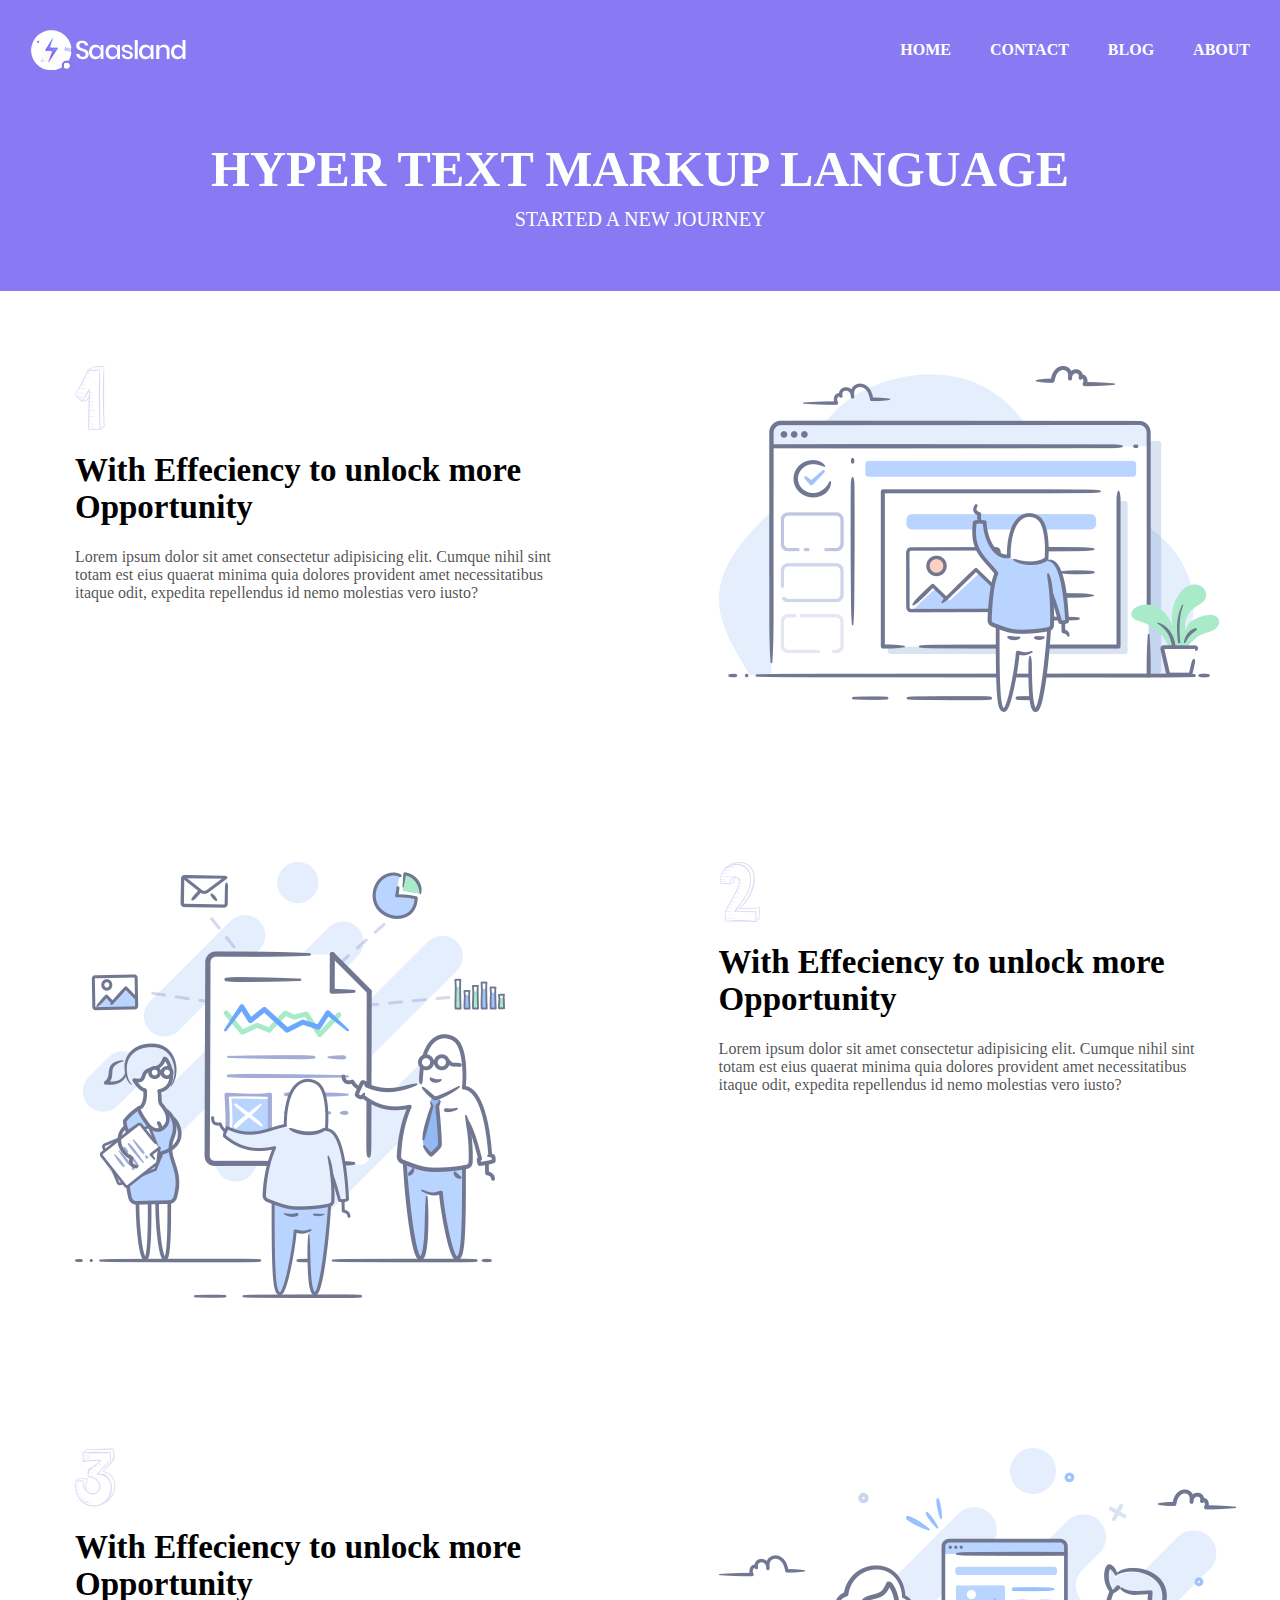
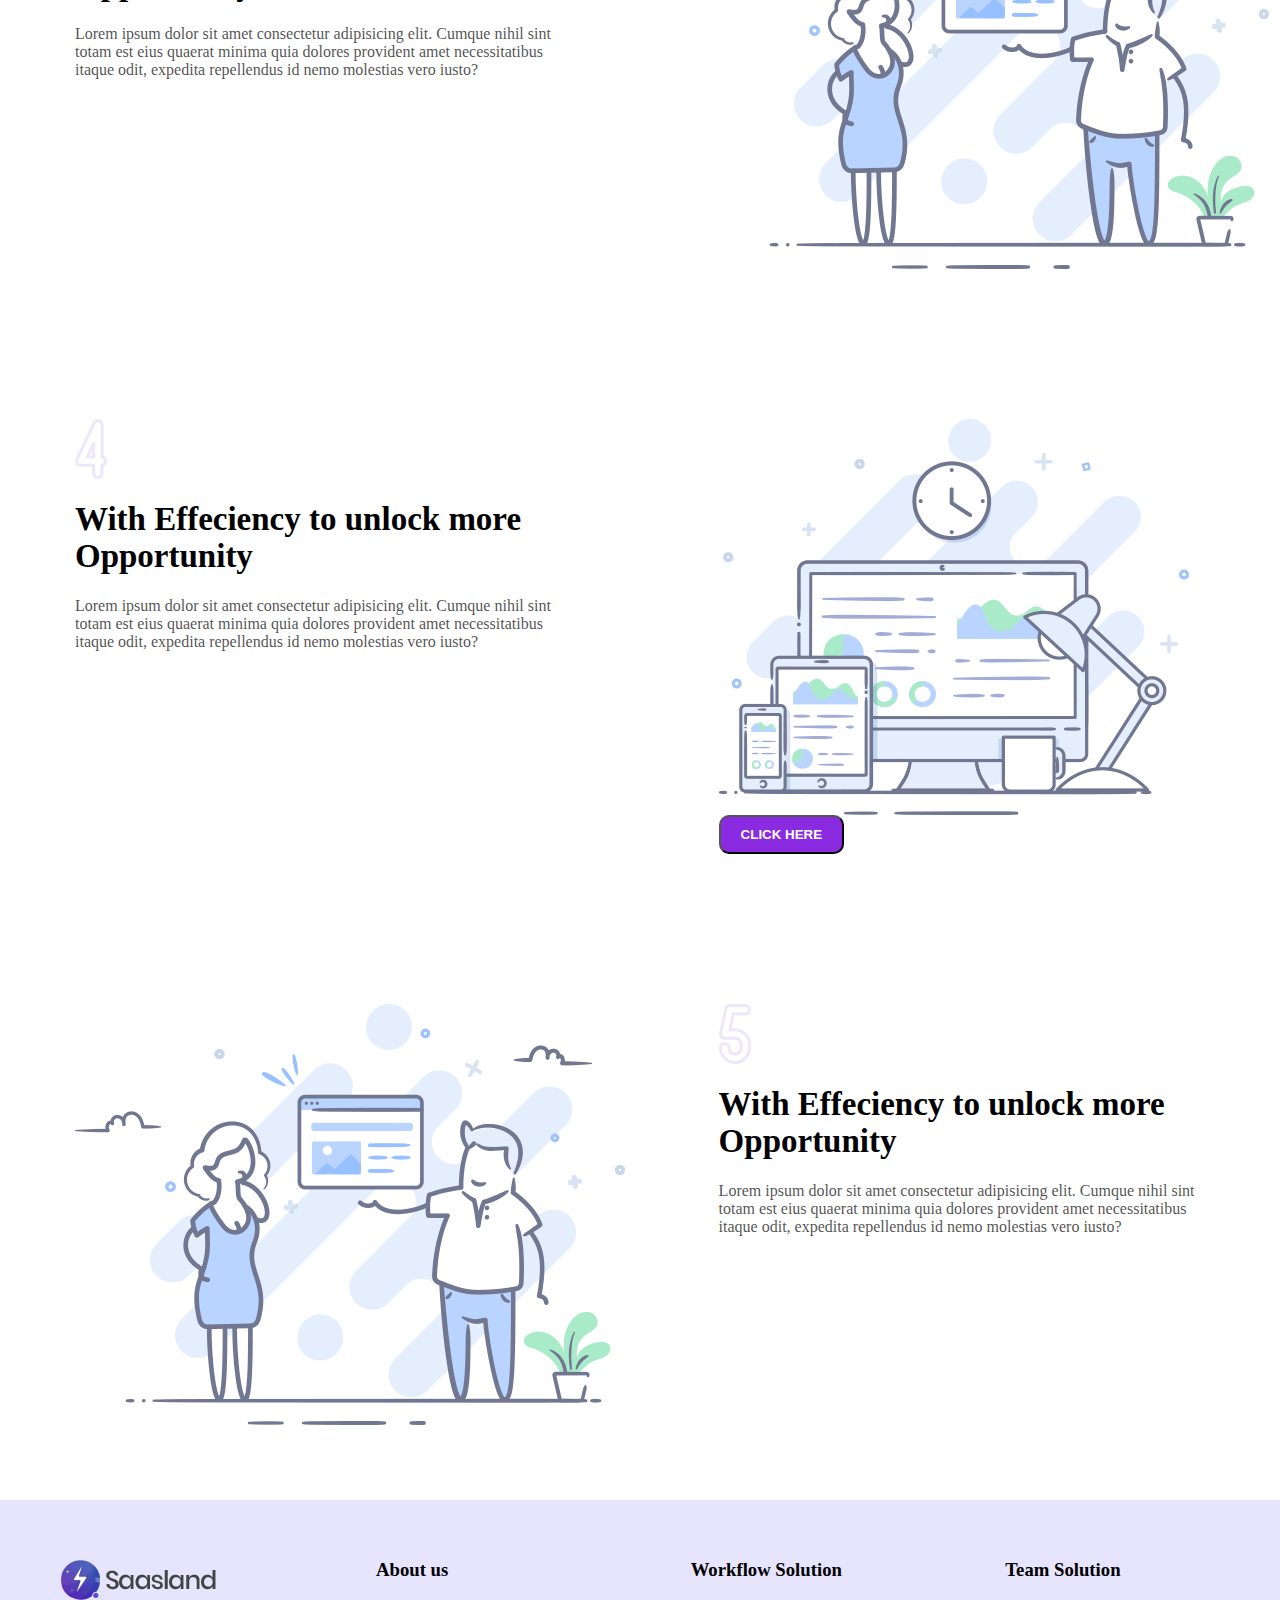
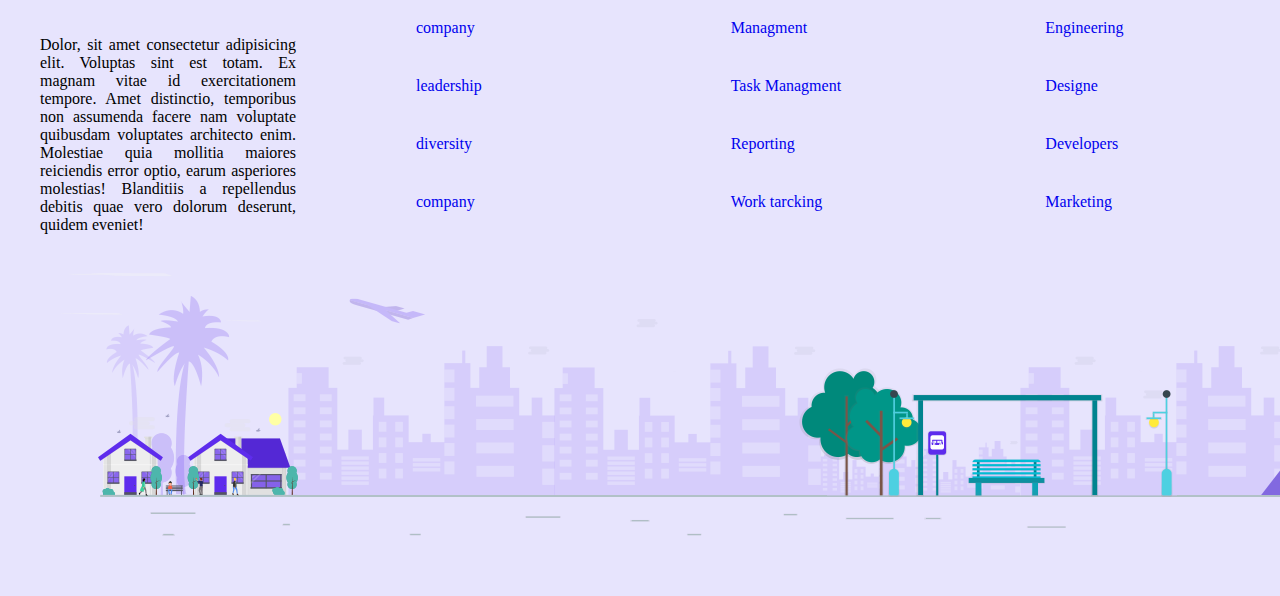
<file: index.html>
</footer><!DOCTYPE html>
<html lang="en">

<head>
    <meta charset="UTF-8">
    <meta name="viewport" content="width=device-width, initial-scale=1.0">
    <link rel="stylesheet" href="./css/style.css">
    <title>sass land</title>
</head>

<body>
    <header>
        <div class="rakib">
            <img src="./images/logo.png" alt="">
        </div>
        <nav>
            <ul>
                <li><a href="">HOME</a></li>
                <li><a href="">CONTACT</a></li>
                <li><a href="">BLOG</a></li>
                <li><a href="">ABOUT</a></li>
            </ul>
        </nav>

    </header>
    <!-- banner section start 1 -->

    <section>
        <div class="banner">
            <h1>HYPER TEXT MARKUP LANGUAGE</h1>
            <p>STARTED A NEW JOURNEY</p>
        </div>
    </section>
    <!--balti section start 1  -->


    <section>
        <div class="balti">
            <div class="balti-item">
                <img src="./images/1.png" alt="">
                <h1>With Effeciency to unlock more Opportunity</h1>
                <p>Lorem ipsum dolor sit amet consectetur adipisicing elit. Cumque nihil sint totam est eius quaerat
                    minima quia dolores provident amet necessitatibus itaque odit, expedita repellendus id nemo
                    molestias vero iusto?</p>
            </div>
            <div class="balti-item">
                <img src="./images/process_1.png" alt="">

            </div>

        </div>
    </section>
    <!--balti section start 2 -->


    <section>
        <div class="balti">
            <div class="balti-item">
                <img src="./images/process_2.png" alt="">

            </div>
            <div class="balti-item">
                <img src="./images/2.png" alt="">
                <h1>With Effeciency to unlock more Opportunity</h1>
                <p>Lorem ipsum dolor sit amet consectetur adipisicing elit. Cumque nihil sint totam est eius quaerat
                    minima quia dolores provident amet necessitatibus itaque odit, expedita repellendus id nemo
                    molestias vero iusto?</p>
            </div>


        </div>
    </section>
    <!--balti section start 3 -->

    <section>
        <div class="balti">
            <div class="balti-item">
                <img src="./images/3.png" alt="">
                <h1>With Effeciency to unlock more Opportunity</h1>
                <p>Lorem ipsum dolor sit amet consectetur adipisicing elit. Cumque nihil sint totam est eius quaerat
                    minima quia dolores provident amet necessitatibus itaque odit, expedita repellendus id nemo
                    molestias vero iusto?</p>
            </div>
            <div class="balti-item">
                <img src="./images/process_3.png" alt="">

            </div>

        </div>
    </section>
    <!--balti section start 4 -->

    <section>
        <div class="balti">
            <div class="balti-item">
                <img src="./images/4.png" alt="">
                <h1>With Effeciency to unlock more Opportunity</h1>
                <p>Lorem ipsum dolor sit amet consectetur adipisicing elit. Cumque nihil sint totam est eius quaerat
                    minima quia dolores provident amet necessitatibus itaque odit, expedita repellendus id nemo
                    molestias vero iusto?</p>
            </div>
            <div class="balti-item">
                <img src="./images/process_4.png" alt="">

                <button class="mog">CLICK HERE</button>

            </div>
            

        </div>
    </section>
    <!--balti section start 5 -->

    <section>
        <div class="balti">
            <div class="balti-item">
                <img src="./images/process_3.png" alt="">

            </div>
            <div class="balti-item">
                <img src="./images/5.png" alt="">
                <h1>With Effeciency to unlock more Opportunity</h1>
                <p>Lorem ipsum dolor sit amet consectetur adipisicing elit. Cumque nihil sint totam est eius quaerat
                    minima quia dolores provident amet necessitatibus itaque odit, expedita repellendus id nemo
                    molestias vero iusto?</p>
            </div>


        </div>
    </section>
    <!-- futter section start -->

    <footer>
        <div class="jeep-text">
            <div class="foodball-item"><img src="./images/logo2.png" alt="">

               
                <p>Dolor, sit amet consectetur adipisicing elit. Voluptas sint est totam. Ex magnam vitae id
                    exercitationem tempore. Amet distinctio, temporibus non assumenda facere nam voluptate quibusdam
                    voluptates architecto enim. Molestiae quia mollitia maiores reiciendis error optio, earum asperiores
                    molestias! Blanditiis a repellendus debitis quae vero dolorum deserunt, quidem eveniet!
                </p>
                <img src="./images/footer_bg.png" alt="">
            </div>
            <div class="foodball-item">
                              <h3>About us</h3>
                <li><a href="#">company</a></li>
                <li><a href="#">leadership</a></li>
                <li><a href="#">diversity</a></li>
                <li><a href="#">company</a></li>
            </div>
            <div class="foodball-item">
                            <h3>Workflow Solution</h3>
                <li><a href="#">Managment</a></li>
                <li><a href="#">Task Managment</a></li>
                <li><a href="#">Reporting</a></li>
                <li><a href="#">Work tarcking</a></li>
            </div>
            <div class="foodball-item">
                <h3>Team Solution</h3>
                <li><a href="#">Engineering</a></li>
                <li><a href="#">Designe</a></li>
                <li><a href="#">Developers</a></li>
                <li><a href="#">Marketing</a></li>

            </div>

        </div>
    </footer>

    

</body>

</html>
 


</body>
</html>
</file>
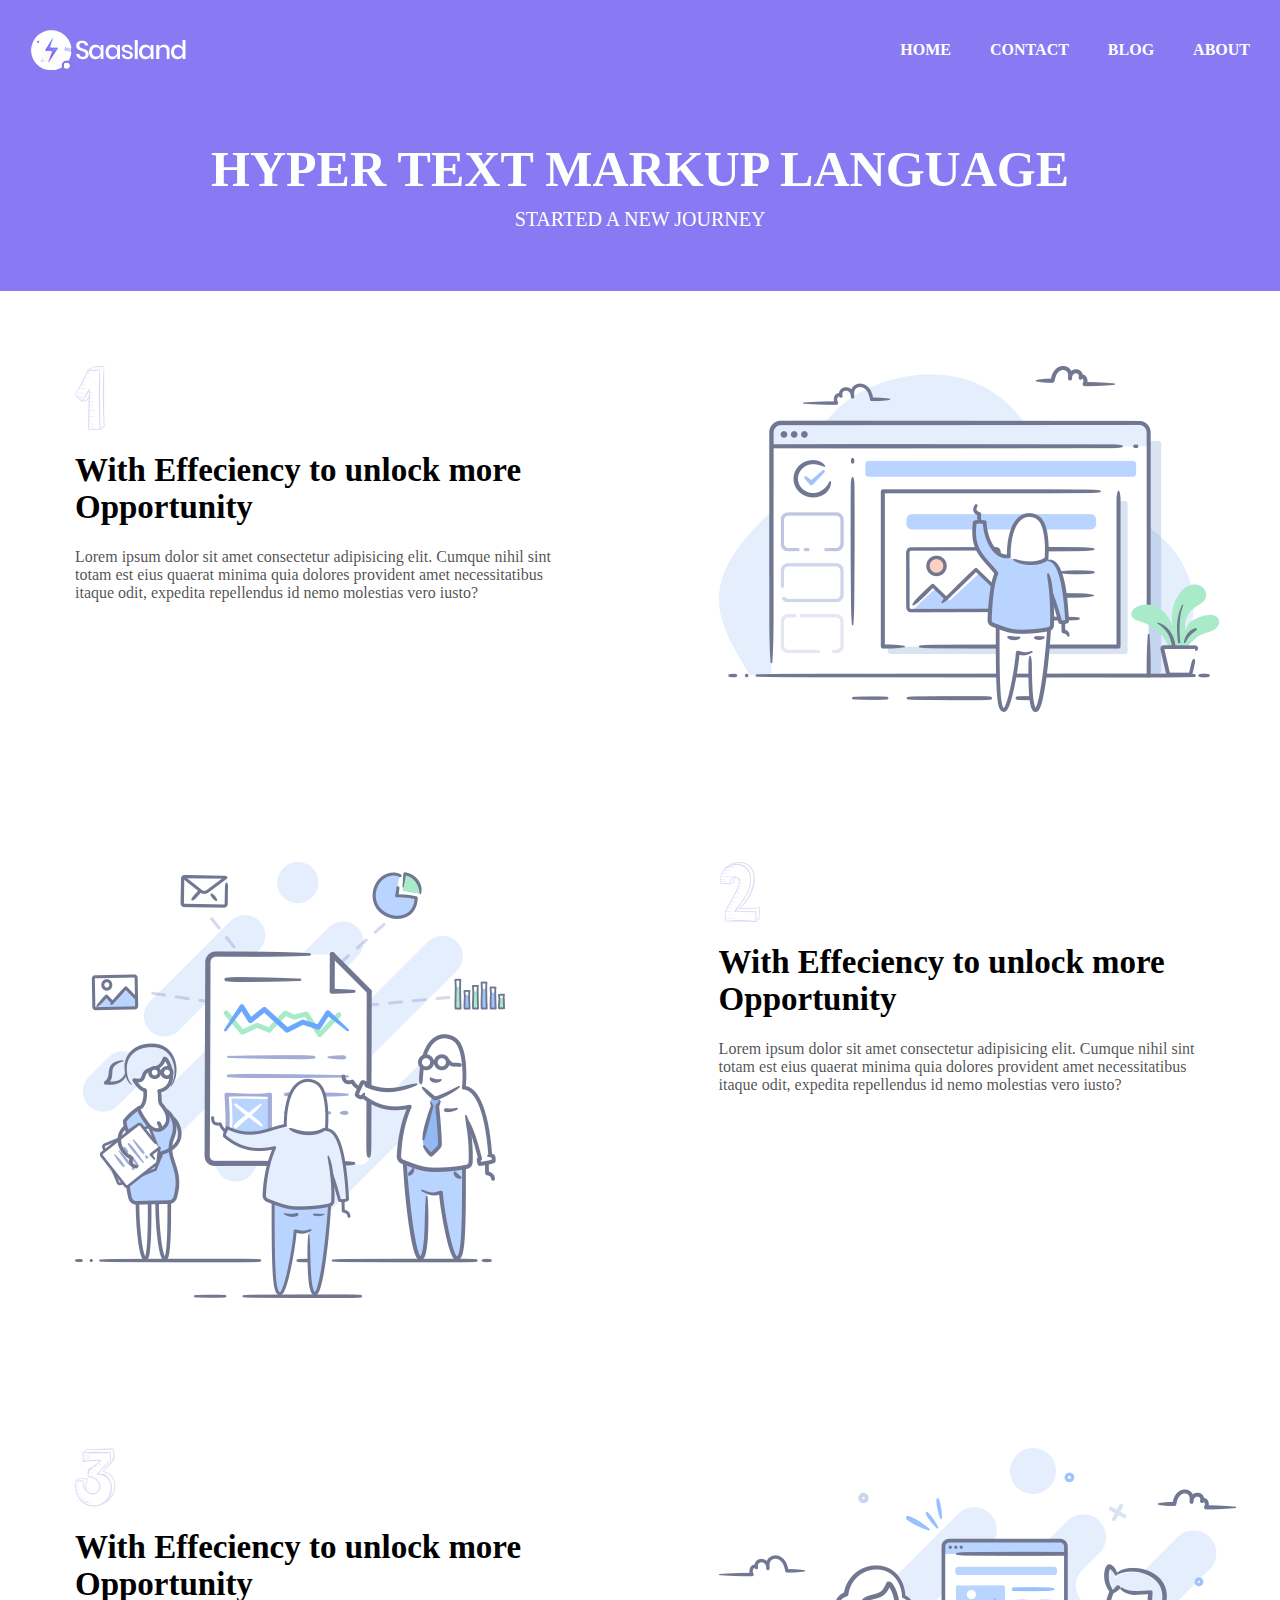
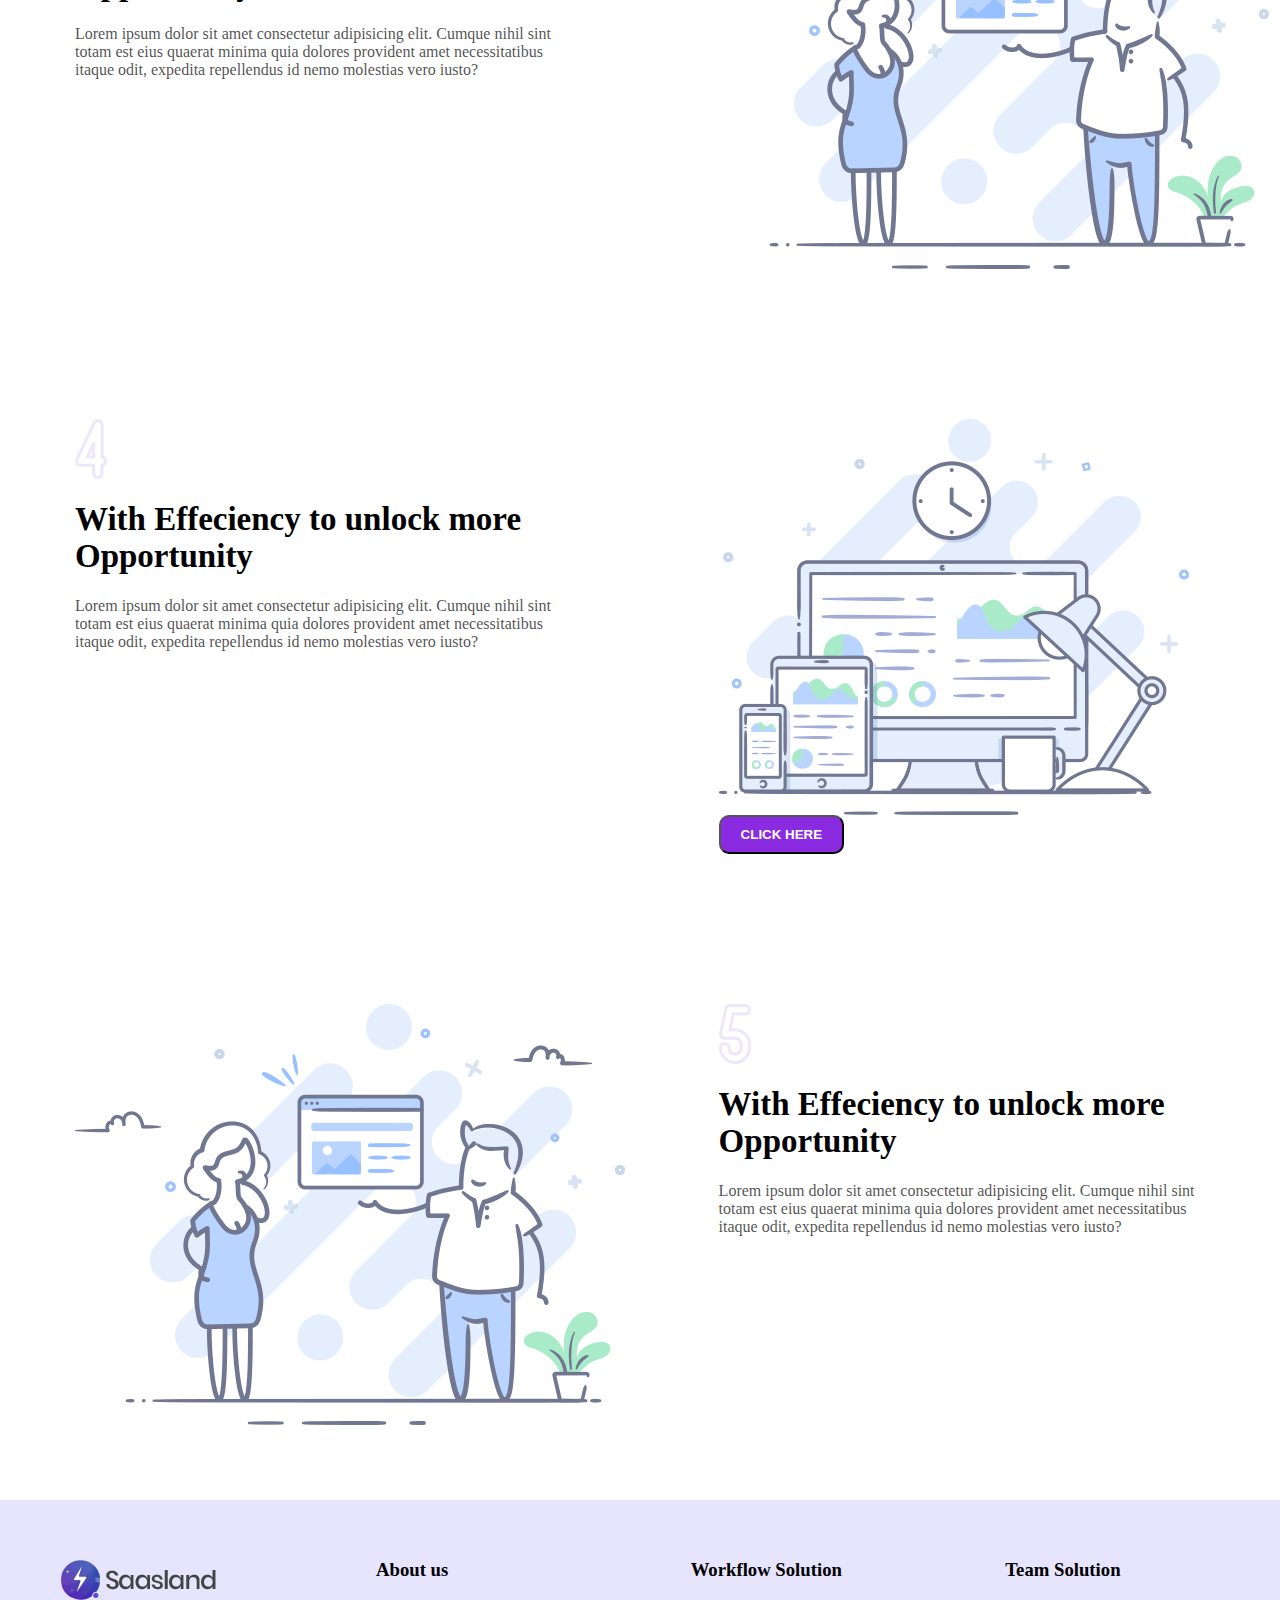
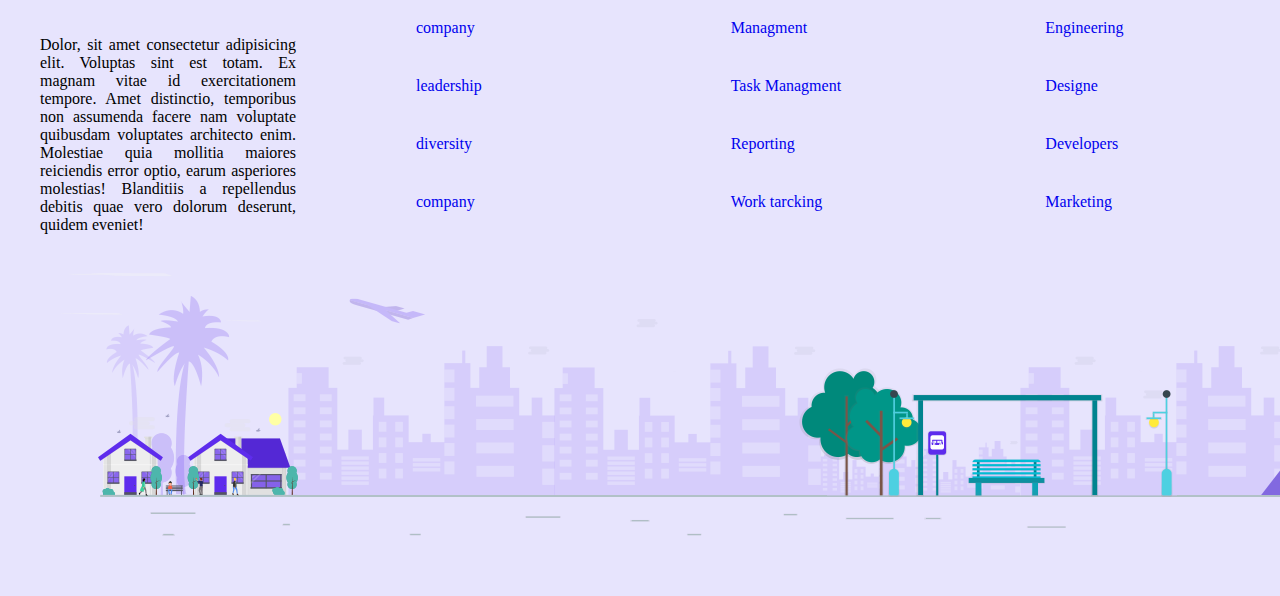
<file: assainment 2/sass land.html>
<!-- saved from url=(0038)https://fayaziweb.github.io/sass-land/ -->
<html lang="en"><head><meta http-equiv="Content-Type" content="text/html; charset=UTF-8">
    
    <meta name="viewport" content="width=device-width, initial-scale=1.0">
    <link rel="stylesheet" href="./sass land_files/style.css">
    <title>sass land</title>
</head>

<body>
    <header>
        <div class="rakib">
            <img src="./sass land_files/logo.png" alt="">
        </div>
        <nav>
            <ul>
                <li><a href="https://fayaziweb.github.io/sass-land/">HOME</a></li>
                <li><a href="https://fayaziweb.github.io/sass-land/">CONTACT</a></li>
                <li><a href="https://fayaziweb.github.io/sass-land/">BLOG</a></li>
                <li><a href="https://fayaziweb.github.io/sass-land/">ABOUT</a></li>
            </ul>
        </nav>

    </header>
    <!-- banner section start 1 -->

    <section>
        <div class="banner">
            <h1>HYPER TEXT MARKUP LANGUAGE</h1>
            <p>STARTED A NEW JOURNEY</p>
        </div>
    </section>
    <!--balti section start 1  -->


    <section>
        <div class="balti">
            <div class="balti-item">
                <img src="./sass land_files/1.png" alt="">
                <h1>With Effeciency to unlock more Opportunity</h1>
                <p>Lorem ipsum dolor sit amet consectetur adipisicing elit. Cumque nihil sint totam est eius quaerat
                    minima quia dolores provident amet necessitatibus itaque odit, expedita repellendus id nemo
                    molestias vero iusto?</p>
            </div>
            <div class="balti-item">
                <img src="./sass land_files/process_1.png" alt="">

            </div>

        </div>
    </section>
    <!--balti section start 2 -->


    <section>
        <div class="balti">
            <div class="balti-item">
                <img src="./sass land_files/process_2.png" alt="">

            </div>
            <div class="balti-item">
                <img src="./sass land_files/2.png" alt="">
                <h1>With Effeciency to unlock more Opportunity</h1>
                <p>Lorem ipsum dolor sit amet consectetur adipisicing elit. Cumque nihil sint totam est eius quaerat
                    minima quia dolores provident amet necessitatibus itaque odit, expedita repellendus id nemo
                    molestias vero iusto?</p>
            </div>


        </div>
    </section>
    <!--balti section start 3 -->

    <section>
        <div class="balti">
            <div class="balti-item">
                <img src="./sass land_files/3.png" alt="">
                <h1>With Effeciency to unlock more Opportunity</h1>
                <p>Lorem ipsum dolor sit amet consectetur adipisicing elit. Cumque nihil sint totam est eius quaerat
                    minima quia dolores provident amet necessitatibus itaque odit, expedita repellendus id nemo
                    molestias vero iusto?</p>
            </div>
            <div class="balti-item">
                <img src="./sass land_files/process_3.png" alt="">

            </div>

        </div>
    </section>
    <!--balti section start 4 -->

    <section>
        <div class="balti">
            <div class="balti-item">
                <img src="./sass land_files/4.png" alt="">
                <h1>With Effeciency to unlock more Opportunity</h1>
                <p>Lorem ipsum dolor sit amet consectetur adipisicing elit. Cumque nihil sint totam est eius quaerat
                    minima quia dolores provident amet necessitatibus itaque odit, expedita repellendus id nemo
                    molestias vero iusto?</p>
            </div>
            <div class="balti-item">
                <img src="./sass land_files/process_4.png" alt="">

                <button class="mog">CLICK HERE</button>

            </div>
            

        </div>
    </section>
    <!--balti section start 5 -->

    <section>
        <div class="balti">
            <div class="balti-item">
                <img src="./sass land_files/process_3.png" alt="">

            </div>
            <div class="balti-item">
                <img src="./sass land_files/5.png" alt="">
                <h1>With Effeciency to unlock more Opportunity</h1>
                <p>Lorem ipsum dolor sit amet consectetur adipisicing elit. Cumque nihil sint totam est eius quaerat
                    minima quia dolores provident amet necessitatibus itaque odit, expedita repellendus id nemo
                    molestias vero iusto?</p>
            </div>


        </div>
    </section>
    <!-- futter section start -->

    <footer>
        <div class="jeep-text">
            <div class="foodball-item"><img src="./sass land_files/logo2.png" alt="">

               
                <p>Dolor, sit amet consectetur adipisicing elit. Voluptas sint est totam. Ex magnam vitae id
                    exercitationem tempore. Amet distinctio, temporibus non assumenda facere nam voluptate quibusdam
                    voluptates architecto enim. Molestiae quia mollitia maiores reiciendis error optio, earum asperiores
                    molestias! Blanditiis a repellendus debitis quae vero dolorum deserunt, quidem eveniet!
                </p>
                <img src="./sass land_files/footer_bg.png" alt="">
            </div>
            <div class="foodball-item">
                <h3>About us</h3>
                <li><a href="https://fayaziweb.github.io/sass-land/#">company</a></li>
                <li><a href="https://fayaziweb.github.io/sass-land/#">leadership</a></li>
                <li><a href="https://fayaziweb.github.io/sass-land/#">diversity</a></li>
                <li><a href="https://fayaziweb.github.io/sass-land/#">company</a></li>
            </div>
            <div class="foodball-item">
                <h3>Workflow Solution</h3>
                <li><a href="https://fayaziweb.github.io/sass-land/#">Managment</a></li>
                <li><a href="https://fayaziweb.github.io/sass-land/#">Task Managment</a></li>
                <li><a href="https://fayaziweb.github.io/sass-land/#">Reporting</a></li>
                <li><a href="https://fayaziweb.github.io/sass-land/#">Work tarcking</a></li>
            </div>
            <div class="foodball-item">
                <h3>Team Solution</h3>
                <li><a href="https://fayaziweb.github.io/sass-land/#">Engineering</a></li>
                <li><a href="https://fayaziweb.github.io/sass-land/#">Designe</a></li>
                <li><a href="https://fayaziweb.github.io/sass-land/#">Developers</a></li>
                <li><a href="https://fayaziweb.github.io/sass-land/#">Marketing</a></li>

            </div>

        </div>
    </footer>

    




 



</body></html>
</file>
<file: css/style.css>
body {
    padding: 0;
    margin: 0;

}

header {
    background-color: #8979F3;
    display: flex;
    justify-content: space-between;
    align-items: center;
    padding: 30px;
}

.rakib {}

.rakib img {}

nav {}

nav ul {
    margin: 0;
    padding: 0;
}

nav ul li {
    display: inline;
    list-style: none;
}

nav ul li a {
    text-decoration: none;
    margin: 0 0 0 35px;
    color: white;
    font-weight: bolder;
}

/* section banner start 1 */

section {}

.banner {
    background-color: #8979F3;
    text-align: center;
    color: white;
    padding: 40px;
}

.banner h1 {
    margin: 0;
    font-size: 50px;
    padding: 0 0 0 0;
}

.banner p {
    margin-top: 10px;
    font-size: 20px;
}

/* balti section start */

.balti {
    display: flex;
    justify-content: space-between;
}

.balti-item {
    width: 38%;
    margin: 75px;
}

.balti-item img {}

.balti-item h1 {
    font-size: 33px;
}

.balti-item p {
    color: #000000b3;
}

.mog {
    background-color: blueviolet;
    color: white;
    padding: 10px 20px;
    border-radius: 10px;
    font-weight: bolder;
}

footer {
   background-color: #8979f333;
   background-image: body {
    padding: 0;
    margin: 0;

}

header {
    background-color: #8979F3;
    display: flex;
    justify-content: space-between;
    align-items: center;
    padding: 30px;
}

.rakib {}

.rakib img {}

nav {}

nav ul {
    margin: 0;
    padding: 0;
}

nav ul li {
    display: inline;
    list-style: none;
}

nav ul li a {
    text-decoration: none;
    margin: 0 0 0 35px;
    color: white;
    font-weight: bolder;
}

/* section banner start 1 */

section {}

.banner {
    background-color: #8979F3;
    text-align: center;
    color: white;
    padding: 40px;
}

.banner h1 {
    margin: 0;
    font-size: 50px;
    padding: 0 0 0 0;
}

.banner p {
    margin-top: 10px;
    font-size: 20px;
}

/* balti section start */

.balti {
    display: flex;
    justify-content: space-between;
}

.balti-item {
    width: 38%;
    margin: 75px;
}

.balti-item img {}

.balti-item h1 {
    font-size: 33px;
}

.balti-item p {
    color: #000000b3;
}

.mog {
    background-color: blueviolet;
    color: white;
    padding: 10px 20px;
    border-radius: 10px;
    font-weight: bolder;
}

footer {
   background-color: #8979f333;
   
}

.jeep-text {
    display: flex;
}

.foodball-item {
    width: 20%;
    padding: 40px;
    text-align: justify;
}

.foodball-item h3 {}

.foodball-item li {
    list-style: none;
}

.foodball-item li a {
    text-decoration: none;
    padding: 20px;
};
}

.jeep-text {
    display: flex;
}

.foodball-item {
    width: 20%;
    padding: 40px;
    text-align: justify;
}

.foodball-item h3 {}

.foodball-item li {
    list-style: none;
    padding: 20px;
}

.foodball-item li a {
    text-decoration: none;
    padding: 20px;
}

footer{}
.jeep-text{}
.foodball-item{}
.foodball-item img{
    padding: 20px;
}
</file>
<file: assainment 2/sass land_files/style.css>
body {
    padding: 0;
    margin: 0;

}

header {
    background-color: #8979F3;
    display: flex;
    justify-content: space-between;
    align-items: center;
    padding: 30px;
}

.rakib {}

.rakib img {}

nav {}

nav ul {
    margin: 0;
    padding: 0;
}

nav ul li {
    display: inline;
    list-style: none;
}

nav ul li a {
    text-decoration: none;
    margin: 0 0 0 35px;
    color: white;
    font-weight: bolder;
}

/* section banner start 1 */

section {}

.banner {
    background-color: #8979F3;
    text-align: center;
    color: white;
    padding: 40px;
}

.banner h1 {
    margin: 0;
    font-size: 50px;
    padding: 0 0 0 0;
}

.banner p {
    margin-top: 10px;
    font-size: 20px;
}

/* balti section start */

.balti {
    display: flex;
    justify-content: space-between;
}

.balti-item {
    width: 38%;
    margin: 75px;
}

.balti-item img {}

.balti-item h1 {
    font-size: 33px;
}

.balti-item p {
    color: #000000b3;
}

.mog {
    background-color: blueviolet;
    color: white;
    padding: 10px 20px;
    border-radius: 10px;
    font-weight: bolder;
}

footer {
   background-color: #8979f333;
   background-image: body {
    padding: 0;
    margin: 0;

}

header {
    background-color: #8979F3;
    display: flex;
    justify-content: space-between;
    align-items: center;
    padding: 30px;
}

.rakib {}

.rakib img {}

nav {}

nav ul {
    margin: 0;
    padding: 0;
}

nav ul li {
    display: inline;
    list-style: none;
}

nav ul li a {
    text-decoration: none;
    margin: 0 0 0 35px;
    color: white;
    font-weight: bolder;
}

/* section banner start 1 */

section {}

.banner {
    background-color: #8979F3;
    text-align: center;
    color: white;
    padding: 40px;
}

.banner h1 {
    margin: 0;
    font-size: 50px;
    padding: 0 0 0 0;
}

.banner p {
    margin-top: 10px;
    font-size: 20px;
}

/* balti section start */

.balti {
    display: flex;
    justify-content: space-between;
}

.balti-item {
    width: 38%;
    margin: 75px;
}

.balti-item img {}

.balti-item h1 {
    font-size: 33px;
}

.balti-item p {
    color: #000000b3;
}

.mog {
    background-color: blueviolet;
    color: white;
    padding: 10px 20px;
    border-radius: 10px;
    font-weight: bolder;
}

footer {
   background-color: #8979f333;
   
}

.jeep-text {
    display: flex;
}

.foodball-item {
    width: 20%;
    padding: 40px;
    text-align: justify;
}

.foodball-item h3 {}

.foodball-item li {
    list-style: none;
}

.foodball-item li a {
    text-decoration: none;
    padding: 20px;
};
}

.jeep-text {
    display: flex;
}

.foodball-item {
    width: 20%;
    padding: 40px;
    text-align: justify;
}

.foodball-item h3 {}

.foodball-item li {
    list-style: none;
    padding: 20px;
}

.foodball-item li a {
    text-decoration: none;
    padding: 20px;
}

footer{}
.jeep-text{}
.foodball-item{}
.foodball-item img{
    padding: 20px;
}
</file>
